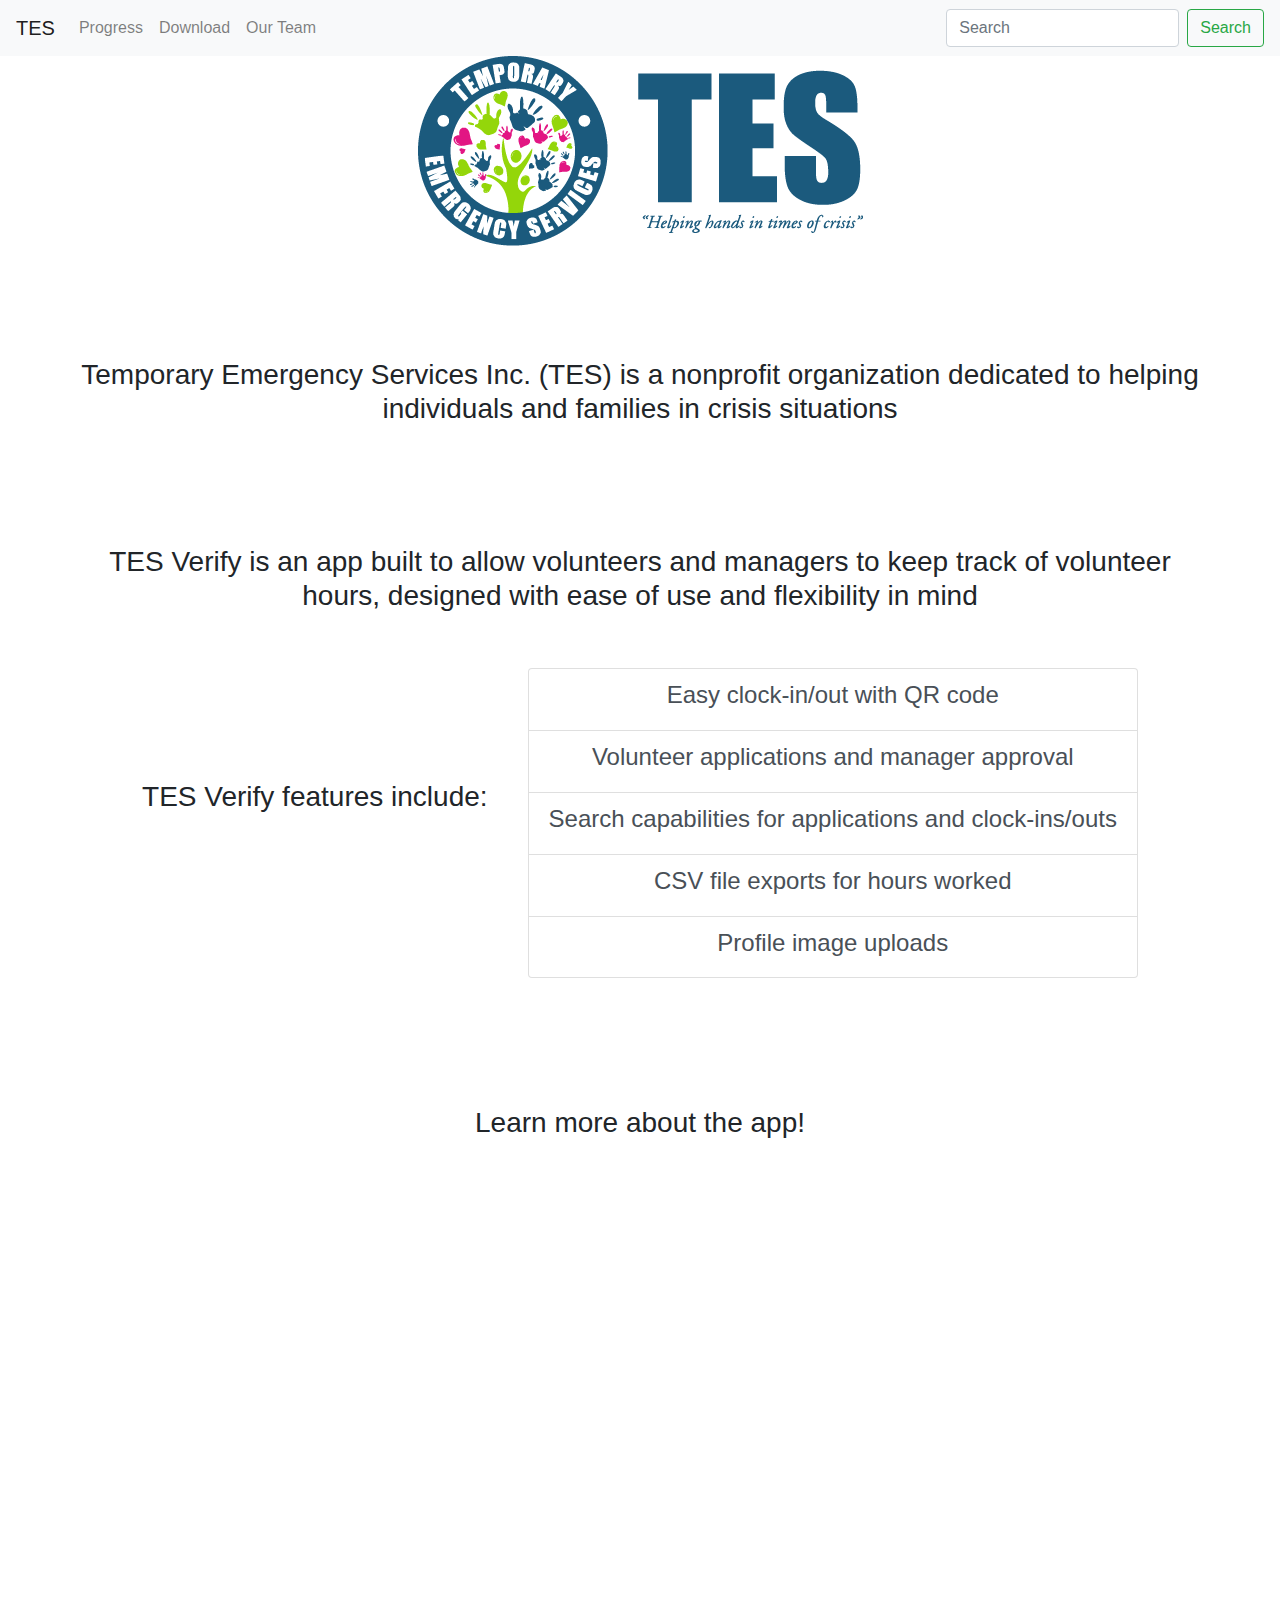
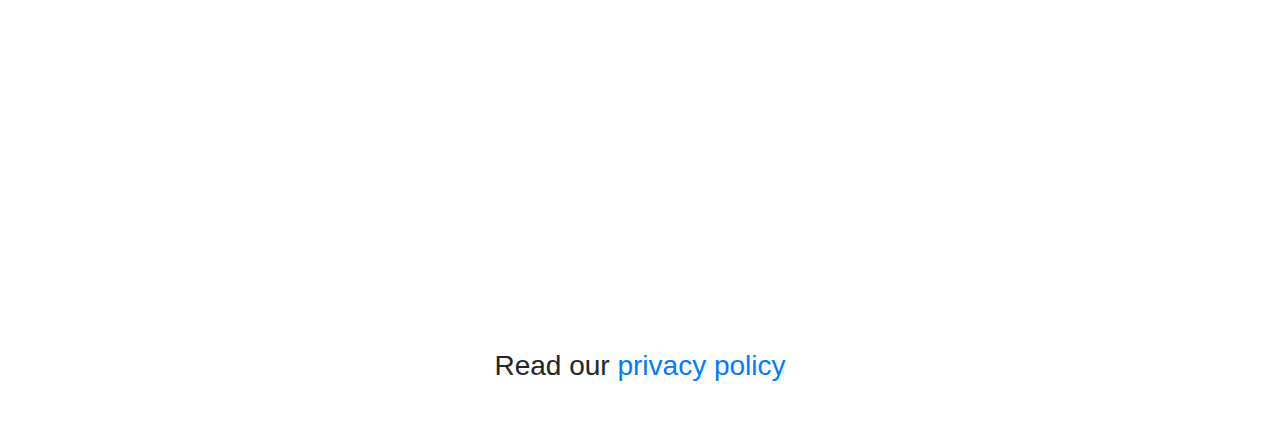
<file: index.html>
<html>
    <head>
        <title>Temporary Emergency Services</title>
        <link rel="stylesheet" href="https://maxcdn.bootstrapcdn.com/bootstrap/4.0.0/css/bootstrap.min.css" integrity="sha384-Gn5384xqQ1aoWXA+058RXPxPg6fy4IWvTNh0E263XmFcJlSAwiGgFAW/dAiS6JXm" crossorigin="anonymous">
        <script src="https://code.jquery.com/jquery-3.2.1.slim.min.js" integrity="sha384-KJ3o2DKtIkvYIK3UENzmM7KCkRr/rE9/Qpg6aAZGJwFDMVNA/GpGFF93hXpG5KkN" crossorigin="anonymous"></script>
        <script src="https://cdnjs.cloudflare.com/ajax/libs/popper.js/1.12.9/umd/popper.min.js" integrity="sha384-ApNbgh9B+Y1QKtv3Rn7W3mgPxhU9K/ScQsAP7hUibX39j7fakFPskvXusvfa0b4Q" crossorigin="anonymous"></script>
        <script src="https://maxcdn.bootstrapcdn.com/bootstrap/4.0.0/js/bootstrap.min.js" integrity="sha384-JZR6Spejh4U02d8jOt6vLEHfe/JQGiRRSQQxSfFWpi1MquVdAyjUar5+76PVCmYl" crossorigin="anonymous"></script>
        <link rel="stylesheet" href="index.css"></script>
    </head>
    <body>
      <nav class="navbar navbar-expand-lg navbar-light bg-light">
        <a class="navbar-brand" href="#">TES</a>
        <button class="navbar-toggler" type="button" data-toggle="collapse" data-target="#navbarSupportedContent" aria-controls="navbarSupportedContent" aria-expanded="false" aria-label="Toggle navigation">
          <span class="navbar-toggler-icon"></span>
        </button>
      
        <div class="collapse navbar-collapse" id="navbarSupportedContent">
          <ul class="navbar-nav mr-auto">
            <li class="nav-item">
              <a class="nav-link" href="/pages/progress.html">Progress</a>
            </li>
            <li class="nav-item">
              <a class="nav-link" href="/pages/download.html">Download</a>
            </li>
            <li class="nav-item">
              <a class="nav-link" href="/pages/team.html">Our Team</a>
            </li>
            <!-- <li class="nav-item dropdown">
              <a class="nav-link dropdown-toggle" href="#" id="navbarDropdown" role="button" data-toggle="dropdown" aria-haspopup="true" aria-expanded="false">
                Dropdown
              </a>
              <div class="dropdown-menu" aria-labelledby="navbarDropdown">
                <a class="dropdown-item" href="#">Action</a>
                <a class="dropdown-item" href="#">Another action</a>
                <div class="dropdown-divider"></div>
                <a class="dropdown-item" href="#">Something else here</a>
              </div>
            </li> -->
          </ul>
          <form class="form-inline my-2 my-lg-0">
            <input class="form-control mr-sm-2" type="search" placeholder="Search" aria-label="Search">
            <button class="btn btn-outline-success my-2 my-sm-0" type="submit">Search</button>
          </form>
        </div>
      </nav>
      <div class="container">
          <div class="row d-flex justify-content-center">
              <div>
                  <img src="images/tes-logo.png" />
              </div>
          </div>
      </div>
      <div class="container top-buffer">
        <div class="row d-flex justify-content-center text-center">
          <!-- <h1>Temporary Emergency Services</h1> -->
          <h3 class="text-center">
              Temporary Emergency Services Inc. (TES) is a nonprofit organization dedicated to helping individuals and families in crisis situations
          </h3>
          <h3 class=" bottom-buffer">
            TES Verify is an app built to allow volunteers and managers to keep track of volunteer hours, designed with 
            ease of use and flexibility in mind
          </h3>
          <h3 class="bottom-buffer" style="display:block">
            TES Verify features include:
          </h3>
          <ul style="display:block">
            <li class="list-group-item list-group-item-action"><h4>Easy clock-in/out with QR code</h4></li>
            <li class="list-group-item list-group-item-action"><h4>Volunteer applications and manager approval</h4></li>
            <li class="list-group-item list-group-item-action"><h4>Search capabilities for applications and clock-ins/outs</h4></li>
            <li class="list-group-item list-group-item-action"><h4>CSV file exports for hours worked</h4></li>
            <li class="list-group-item list-group-item-action"><h4>Profile image uploads</h4></li>
          </ul>

          <h3>Learn more about the app!</h3>
          <div class="embed-responsive embed-responsive-16by9">
            <iframe width="500px" height="500px" src="https://www.youtube.com/embed/gGu_neZaGHU" frameborder="0" allow="accelerometer; autoplay; clipboard-write; encrypted-media; gyroscope; picture-in-picture" allowfullscreen></iframe>
          </div>
            
            
          <div class="row justify-content-center py-5">
            <h3>Read our <a href="documents/tes-privacy-policy.html"> privacy policy</a></h3>
          </div>
        </div>
      </div>
    </body>
</html>
</file>
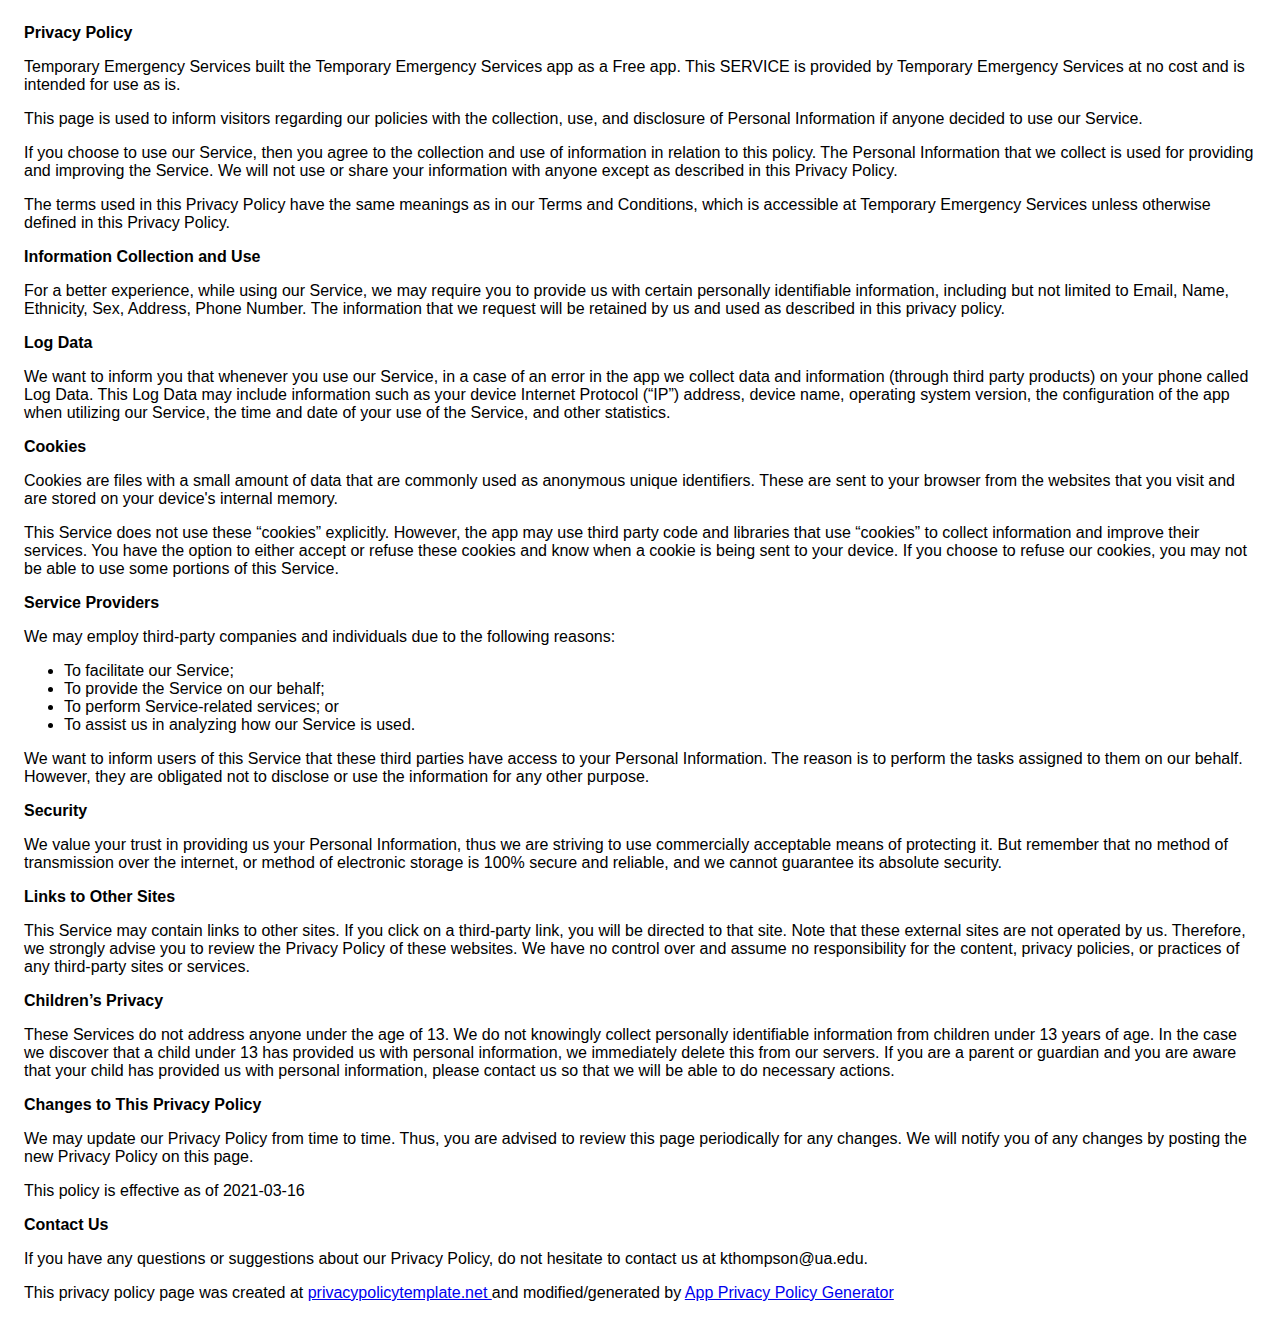
<file: documents/tes-privacy-policy.html>
<!DOCTYPE html>
    <html>
    <head>
      <meta charset='utf-8'>
      <meta name='viewport' content='width=device-width'>
      <title>Privacy Policy</title>
      <style> body { font-family: 'Helvetica Neue', Helvetica, Arial, sans-serif; padding:1em; } </style>
    </head>
    <body>
    <strong>Privacy Policy</strong> <p>
                  Temporary Emergency Services built the Temporary Emergency Services app as
                  a Free app. This SERVICE is provided by
                  Temporary Emergency Services at no cost and is intended for use as
                  is.
                </p> <p>
                  This page is used to inform visitors regarding our
                  policies with the collection, use, and disclosure of Personal
                  Information if anyone decided to use our Service.
                </p> <p>
                  If you choose to use our Service, then you agree to
                  the collection and use of information in relation to this
                  policy. The Personal Information that we collect is
                  used for providing and improving the Service. We will not use or share your information with
                  anyone except as described in this Privacy Policy.
                </p> <p>
                  The terms used in this Privacy Policy have the same meanings
                  as in our Terms and Conditions, which is accessible at
                  Temporary Emergency Services unless otherwise defined in this Privacy Policy.
                </p> <p><strong>Information Collection and Use</strong></p> <p>
                  For a better experience, while using our Service, we
                  may require you to provide us with certain personally
                  identifiable information, including but not limited to Email, Name, Ethnicity, Sex, Address, Phone Number. The information that
                  we request will be retained by us and used as described in this privacy policy.
                </p> <!----> <p><strong>Log Data</strong></p> <p>
                  We want to inform you that whenever you
                  use our Service, in a case of an error in the app
                  we collect data and information (through third party
                  products) on your phone called Log Data. This Log Data may
                  include information such as your device Internet Protocol
                  (“IP”) address, device name, operating system version, the
                  configuration of the app when utilizing our Service,
                  the time and date of your use of the Service, and other
                  statistics.
                </p> <p><strong>Cookies</strong></p> <p>
                  Cookies are files with a small amount of data that are
                  commonly used as anonymous unique identifiers. These are sent
                  to your browser from the websites that you visit and are
                  stored on your device's internal memory.
                </p> <p>
                  This Service does not use these “cookies” explicitly. However,
                  the app may use third party code and libraries that use
                  “cookies” to collect information and improve their services.
                  You have the option to either accept or refuse these cookies
                  and know when a cookie is being sent to your device. If you
                  choose to refuse our cookies, you may not be able to use some
                  portions of this Service.
                </p> <p><strong>Service Providers</strong></p> <p>
                  We may employ third-party companies and
                  individuals due to the following reasons:
                </p> <ul><li>To facilitate our Service;</li> <li>To provide the Service on our behalf;</li> <li>To perform Service-related services; or</li> <li>To assist us in analyzing how our Service is used.</li></ul> <p>
                  We want to inform users of this Service
                  that these third parties have access to your Personal
                  Information. The reason is to perform the tasks assigned to
                  them on our behalf. However, they are obligated not to
                  disclose or use the information for any other purpose.
                </p> <p><strong>Security</strong></p> <p>
                  We value your trust in providing us your
                  Personal Information, thus we are striving to use commercially
                  acceptable means of protecting it. But remember that no method
                  of transmission over the internet, or method of electronic
                  storage is 100% secure and reliable, and we cannot
                  guarantee its absolute security.
                </p> <p><strong>Links to Other Sites</strong></p> <p>
                  This Service may contain links to other sites. If you click on
                  a third-party link, you will be directed to that site. Note
                  that these external sites are not operated by us.
                  Therefore, we strongly advise you to review the
                  Privacy Policy of these websites. We have
                  no control over and assume no responsibility for the content,
                  privacy policies, or practices of any third-party sites or
                  services.
                </p> <p><strong>Children’s Privacy</strong></p> <p>
                  These Services do not address anyone under the age of 13.
                  We do not knowingly collect personally
                  identifiable information from children under 13 years of age. In the case
                  we discover that a child under 13 has provided
                  us with personal information, we immediately
                  delete this from our servers. If you are a parent or guardian
                  and you are aware that your child has provided us with
                  personal information, please contact us so that
                  we will be able to do necessary actions.
                </p> <p><strong>Changes to This Privacy Policy</strong></p> <p>
                  We may update our Privacy Policy from
                  time to time. Thus, you are advised to review this page
                  periodically for any changes. We will
                  notify you of any changes by posting the new Privacy Policy on
                  this page.
                </p> <p>This policy is effective as of 2021-03-16</p> <p><strong>Contact Us</strong></p> <p>
                  If you have any questions or suggestions about our
                  Privacy Policy, do not hesitate to contact us at kthompson@ua.edu.
                </p> <p>This privacy policy page was created at <a href="https://privacypolicytemplate.net" target="_blank" rel="noopener noreferrer">privacypolicytemplate.net </a>and modified/generated by <a href="https://app-privacy-policy-generator.nisrulz.com/" target="_blank" rel="noopener noreferrer">App Privacy Policy Generator</a></p>
    </body>
    </html>
</file>
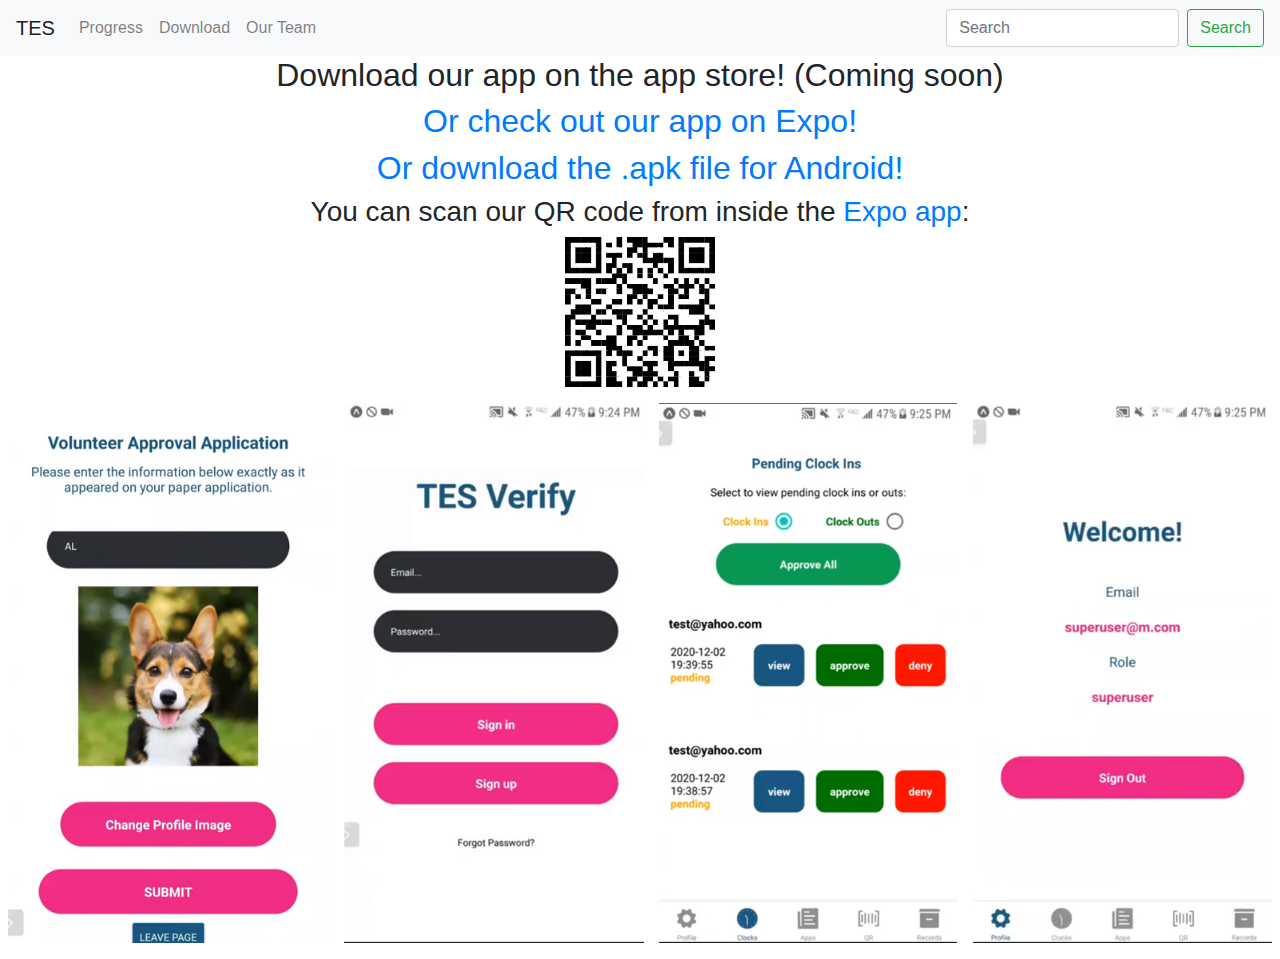
<file: pages/download.html>
<html>
    <head>
        <link rel="stylesheet" href="https://maxcdn.bootstrapcdn.com/bootstrap/4.0.0/css/bootstrap.min.css" integrity="sha384-Gn5384xqQ1aoWXA+058RXPxPg6fy4IWvTNh0E263XmFcJlSAwiGgFAW/dAiS6JXm" crossorigin="anonymous">
        <script src="https://code.jquery.com/jquery-3.2.1.slim.min.js" integrity="sha384-KJ3o2DKtIkvYIK3UENzmM7KCkRr/rE9/Qpg6aAZGJwFDMVNA/GpGFF93hXpG5KkN" crossorigin="anonymous"></script>
        <script src="https://cdnjs.cloudflare.com/ajax/libs/popper.js/1.12.9/umd/popper.min.js" integrity="sha384-ApNbgh9B+Y1QKtv3Rn7W3mgPxhU9K/ScQsAP7hUibX39j7fakFPskvXusvfa0b4Q" crossorigin="anonymous"></script>
        <script src="https://maxcdn.bootstrapcdn.com/bootstrap/4.0.0/js/bootstrap.min.js" integrity="sha384-JZR6Spejh4U02d8jOt6vLEHfe/JQGiRRSQQxSfFWpi1MquVdAyjUar5+76PVCmYl" crossorigin="anonymous"></script>
        <link rel="stylesheet" href="../styles/download.css" />
    </head>
    <body>
        <nav class="navbar navbar-expand-lg navbar-light bg-light">
            <a class="navbar-brand" href="../index.html">TES</a>
            <button class="navbar-toggler" type="button" data-toggle="collapse" data-target="#navbarSupportedContent" aria-controls="navbarSupportedContent" aria-expanded="false" aria-label="Toggle navigation">
                <span class="navbar-toggler-icon"></span>
            </button>
            
            <div class="collapse navbar-collapse" id="navbarSupportedContent">
                <ul class="navbar-nav mr-auto">
                <li class="nav-item">
                    <a class="nav-link" href="/pages/progress.html">Progress</a>
                </li>
                <li class="nav-item">
                    <a class="nav-link" href="/pages/download.html">Download</a>
                </li>
                <li class="nav-item">
                    <a class="nav-link" href="/pages/team.html">Our Team</a>
                </li>
                <!-- <li class="nav-item dropdown">
                    <a class="nav-link dropdown-toggle" href="#" id="navbarDropdown" role="button" data-toggle="dropdown" aria-haspopup="true" aria-expanded="false">
                    Dropdown
                    </a>
                    <div class="dropdown-menu" aria-labelledby="navbarDropdown">
                    <a class="dropdown-item" href="#">Action</a>
                    <a class="dropdown-item" href="#">Another action</a>
                    <div class="dropdown-divider"></div>
                    <a class="dropdown-item" href="#">Something else here</a>
                    </div>
                </li> -->
                </ul>
                <form class="form-inline my-2 my-lg-0">
                <input class="form-control mr-sm-2" type="search" placeholder="Search" aria-label="Search">
                <button class="btn btn-outline-success my-2 my-sm-0" type="submit">Search</button>
                </form>
            </div>
        </nav>
        <div class="container-fluid">
            <div class="justify-content-around text-center">
                <h2>Download our app on the app store! (Coming soon)</h2>
                <h2><a href="https://expo.io/@bslucas/projects/tes_verify">Or check out our app on Expo!</a></h2>
                <h2><a download href="../documents/tes_verify_apk.apk">Or download the .apk file for Android!</a></h2>
                <h3>You can scan our QR code from inside the <a href="https://expo.io/tools#client">Expo app</a>:</h3>
                <img src="../images/QR.png" width=autho height="150"/>
                <div class="row d-flex justify-content-around text-center py-3">
                    <img class="image" src="../images/tes-puppy.png" />
                    <img class="image" src="../images/tes-signin.png" />
                    <img class="image" src="../images/tes-clockins.png" />
                    <img class="image" src="../images/tes-welcome.png" />
                </div>
            </div>
        </div>
    </body>
</html>
</file>
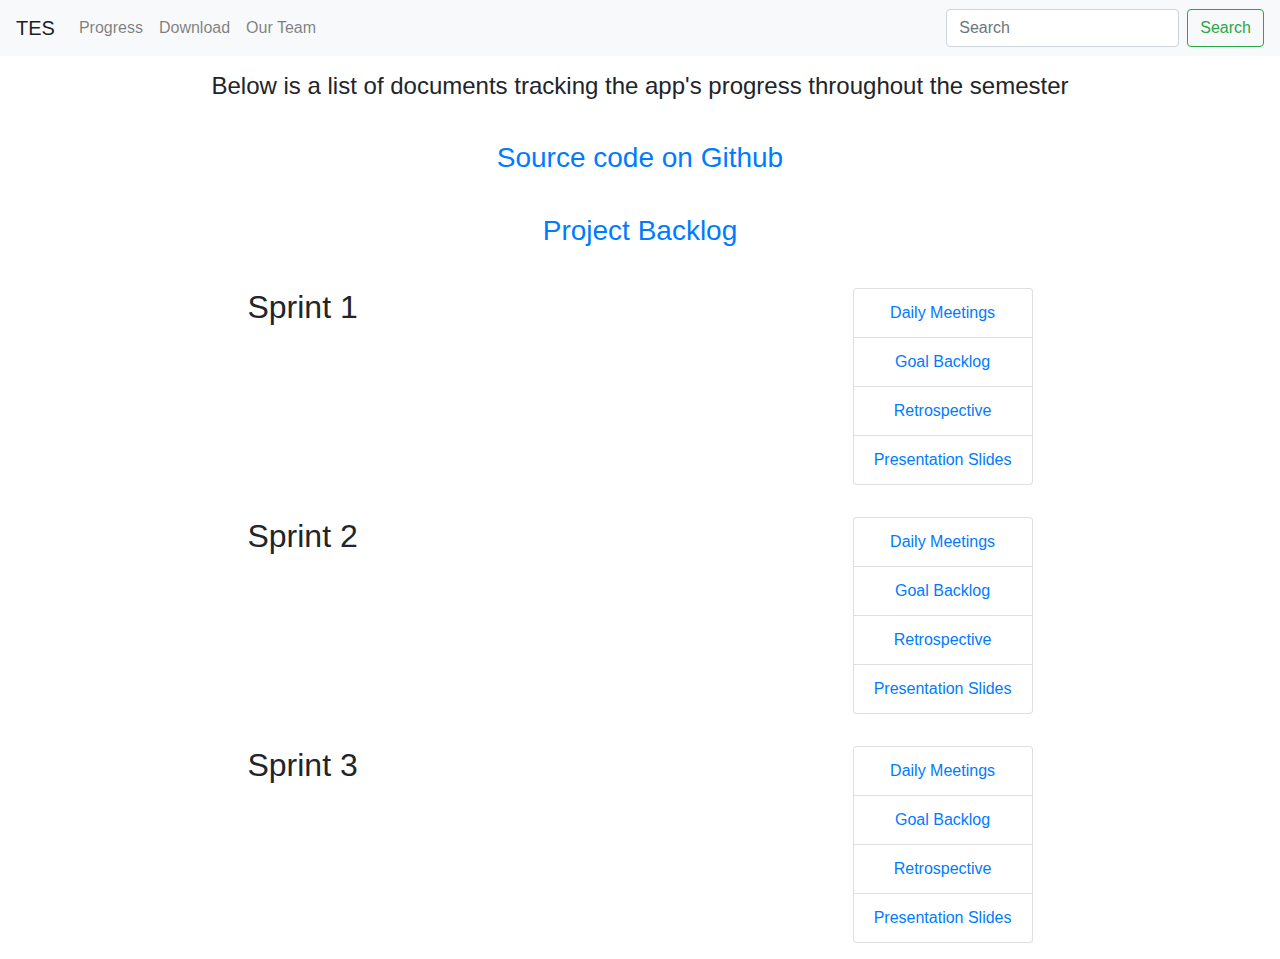
<file: pages/progress.html>
<html>
    <head>
        <link rel="stylesheet" href="https://maxcdn.bootstrapcdn.com/bootstrap/4.0.0/css/bootstrap.min.css" integrity="sha384-Gn5384xqQ1aoWXA+058RXPxPg6fy4IWvTNh0E263XmFcJlSAwiGgFAW/dAiS6JXm" crossorigin="anonymous">
        <script src="https://code.jquery.com/jquery-3.2.1.slim.min.js" integrity="sha384-KJ3o2DKtIkvYIK3UENzmM7KCkRr/rE9/Qpg6aAZGJwFDMVNA/GpGFF93hXpG5KkN" crossorigin="anonymous"></script>
        <script src="https://cdnjs.cloudflare.com/ajax/libs/popper.js/1.12.9/umd/popper.min.js" integrity="sha384-ApNbgh9B+Y1QKtv3Rn7W3mgPxhU9K/ScQsAP7hUibX39j7fakFPskvXusvfa0b4Q" crossorigin="anonymous"></script>
        <script src="https://maxcdn.bootstrapcdn.com/bootstrap/4.0.0/js/bootstrap.min.js" integrity="sha384-JZR6Spejh4U02d8jOt6vLEHfe/JQGiRRSQQxSfFWpi1MquVdAyjUar5+76PVCmYl" crossorigin="anonymous"></script>
    </head>
    <body>
        <nav class="navbar navbar-expand-lg navbar-light bg-light">
            <a class="navbar-brand" href="../index.html">TES</a>
            <button class="navbar-toggler" type="button" data-toggle="collapse" data-target="#navbarSupportedContent" aria-controls="navbarSupportedContent" aria-expanded="false" aria-label="Toggle navigation">
                <span class="navbar-toggler-icon"></span>
            </button>
            
            <div class="collapse navbar-collapse" id="navbarSupportedContent">
                <ul class="navbar-nav mr-auto">
                <li class="nav-item">
                    <a class="nav-link" href="/pages/progress.html">Progress</a>
                </li>
                <li class="nav-item">
                    <a class="nav-link" href="/pages/download.html">Download</a>
                </li>
                <li class="nav-item">
                    <a class="nav-link" href="/pages/team.html">Our Team</a>
                </li>
                <!-- <li class="nav-item dropdown">
                    <a class="nav-link dropdown-toggle" href="#" id="navbarDropdown" role="button" data-toggle="dropdown" aria-haspopup="true" aria-expanded="false">
                    Dropdown
                    </a>
                    <div class="dropdown-menu" aria-labelledby="navbarDropdown">
                    <a class="dropdown-item" href="#">Action</a>
                    <a class="dropdown-item" href="#">Another action</a>
                    <div class="dropdown-divider"></div>
                    <a class="dropdown-item" href="#">Something else here</a>
                    </div>
                </li> -->
                </ul>
                <form class="form-inline my-2 my-lg-0">
                <input class="form-control mr-sm-2" type="search" placeholder="Search" aria-label="Search">
                <button class="btn btn-outline-success my-2 my-sm-0" type="submit">Search</button>
                </form>
            </div>
        </nav>
        <div class="container-fluid">
            <div class="row d-flex justify-content-around text-center py-3">
                <h4>Below is a list of documents tracking the app's progress throughout the semester</h4>
            </div>
            <div class="row d-flex justify-content-around text-center py-3">
                <h3><a href="https://github.com/TemporaryEmergencyServices/tes_verify">Source code on Github</a></h3>
            </div>
            <div class="row d-flex justify-content-around text-center py-3">
                <h3><a href="../documents/ProjectBacklog.xlsx">Project Backlog</a></h3>
            </div>
            <div class="row d-flex justify-content-around text-center py-3">
                <h2>Sprint 1</h2>
                <ul class="list-group">
                    <li class="list-group-item"><a href="../documents/sprint1/DailyMeeting.pdf">Daily Meetings</a></li>
                    <li class="list-group-item"><a href="../documents/sprint1/Sprint1GoalBacklog.pdf">Goal Backlog</a></li>
                    <li class="list-group-item"><a href="../documents/sprint1/Sprint1Retrospective.pdf">Retrospective</a></li>
                    <li class="list-group-item"><a href="../documents/sprint1/TESVerify - Jones_Lucas_McLeroy_Neubrander.pdf">Presentation Slides</a></li>
                </ul>
            </div>
            <div class="row d-flex justify-content-around text-center py-3">
                <h2>Sprint 2</h2>
                <ul class="list-group">
                    <li class="list-group-item"><a href="../documents/sprint2/DailyMeeting.pdf">Daily Meetings</a></li>
                    <li class="list-group-item"><a href="../documents/sprint2/Sprint2GoalBacklog.pdf">Goal Backlog</a></li>
                    <li class="list-group-item"><a href="../documents/sprint2/Sprint2Retrospective.pdf">Retrospective</a></li>
                    <li class="list-group-item"><a href="../documents/sprint2/TESVerify - Jones_Lucas_McLeroy_Neubrander.pdf">Presentation Slides</a></li>
                </ul>
            </div>
            <div class="row d-flex justify-content-around text-center py-3">
                <h2>Sprint 3</h2>
                <ul class="list-group">
                    <li class="list-group-item"><a href="../documents/sprint3/DailyMeeting.pdf">Daily Meetings</a></li>
                    <li class="list-group-item"><a href="../documents/sprint3/Sprint3GoalBacklog.pdf">Goal Backlog</a></li>
                    <li class="list-group-item"><a href="../documents/sprint3/Sprint3Retrospective.pdf">Retrospective</a></li>
                    <li class="list-group-item"><a href="../documents/sprint3/TESVerify - Jones_Lucas_McLeroy_Neubrander.pdf">Presentation Slides</a></li>
                </ul>
            </div>
        </div>
    </body>
</html>
</file>
<file: index.css>
.top-buffer div h3 {
    margin-top: 4em; 
}

.bottom-buffer {
    margin-bottom: 2em; 
}
</file>
<file: styles/download.css>
.image {
    width: auto; 
    height: 60vmin; 
}
</file>
